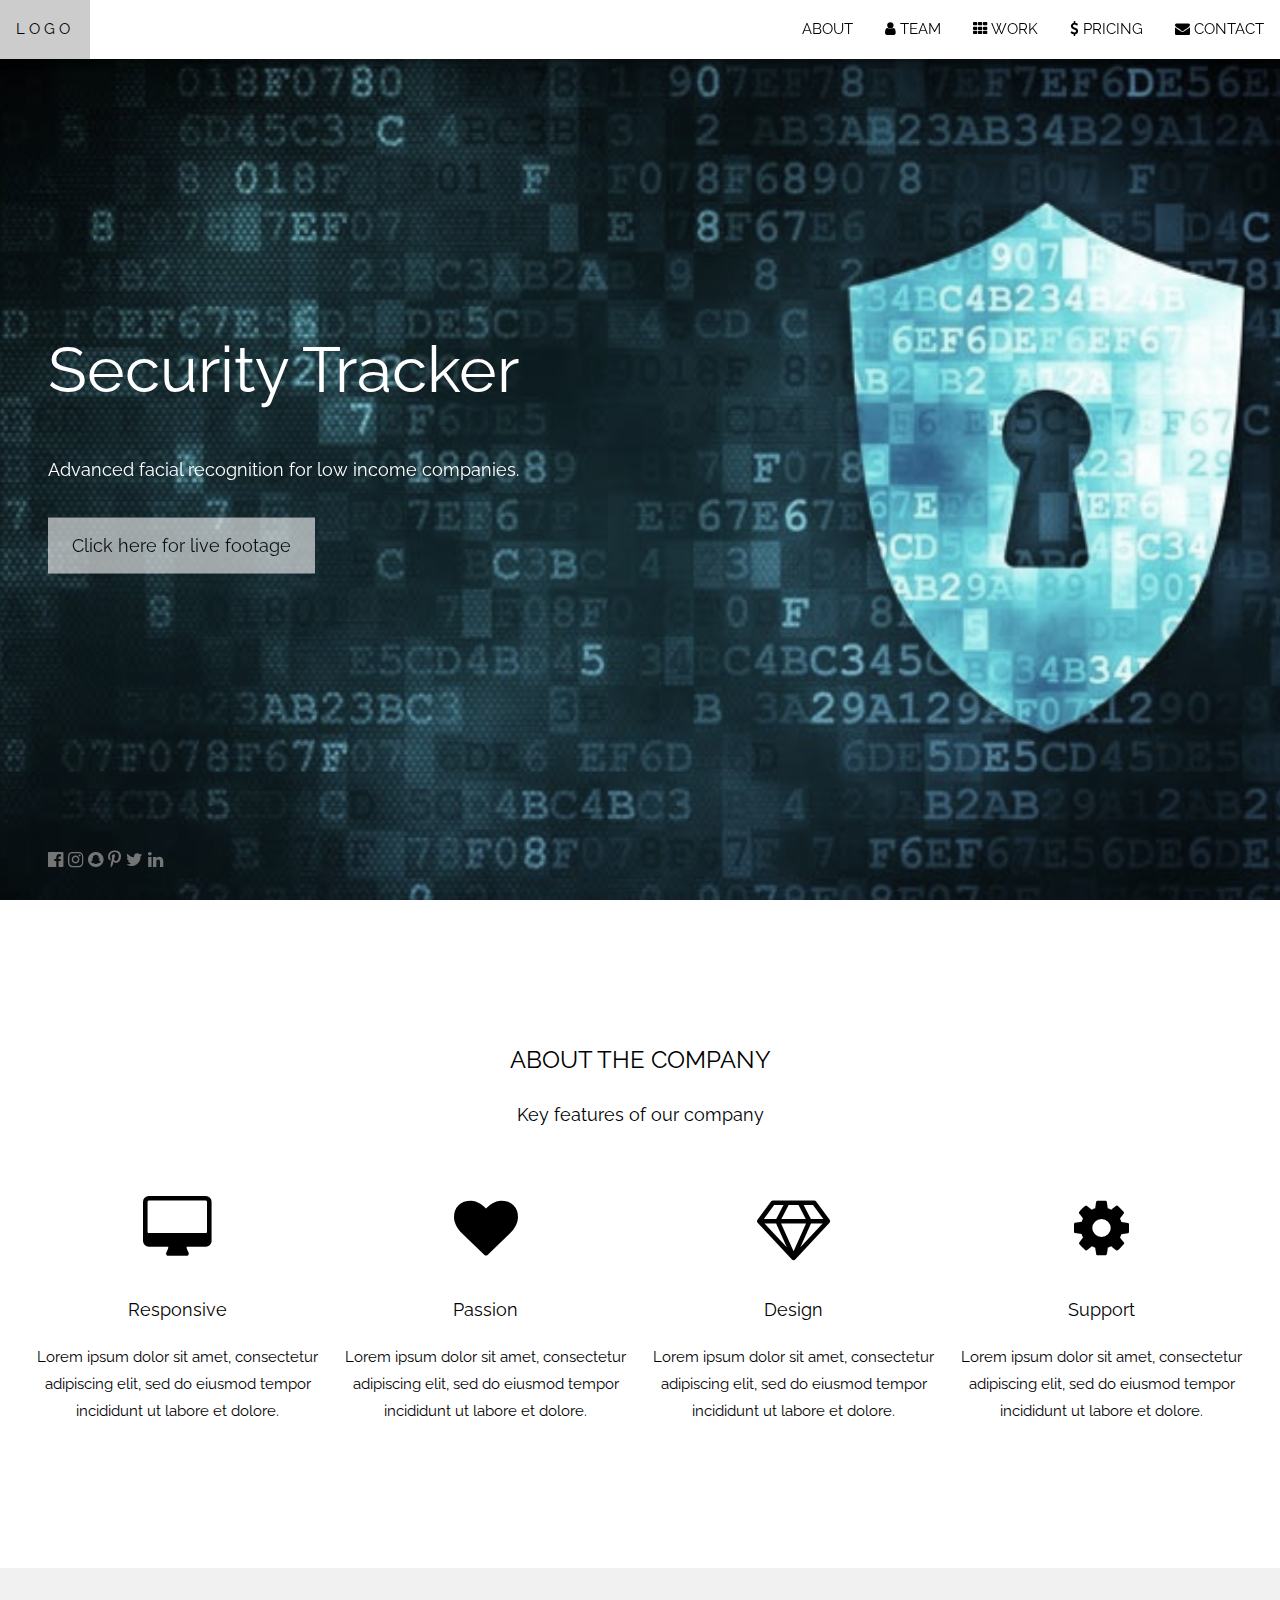
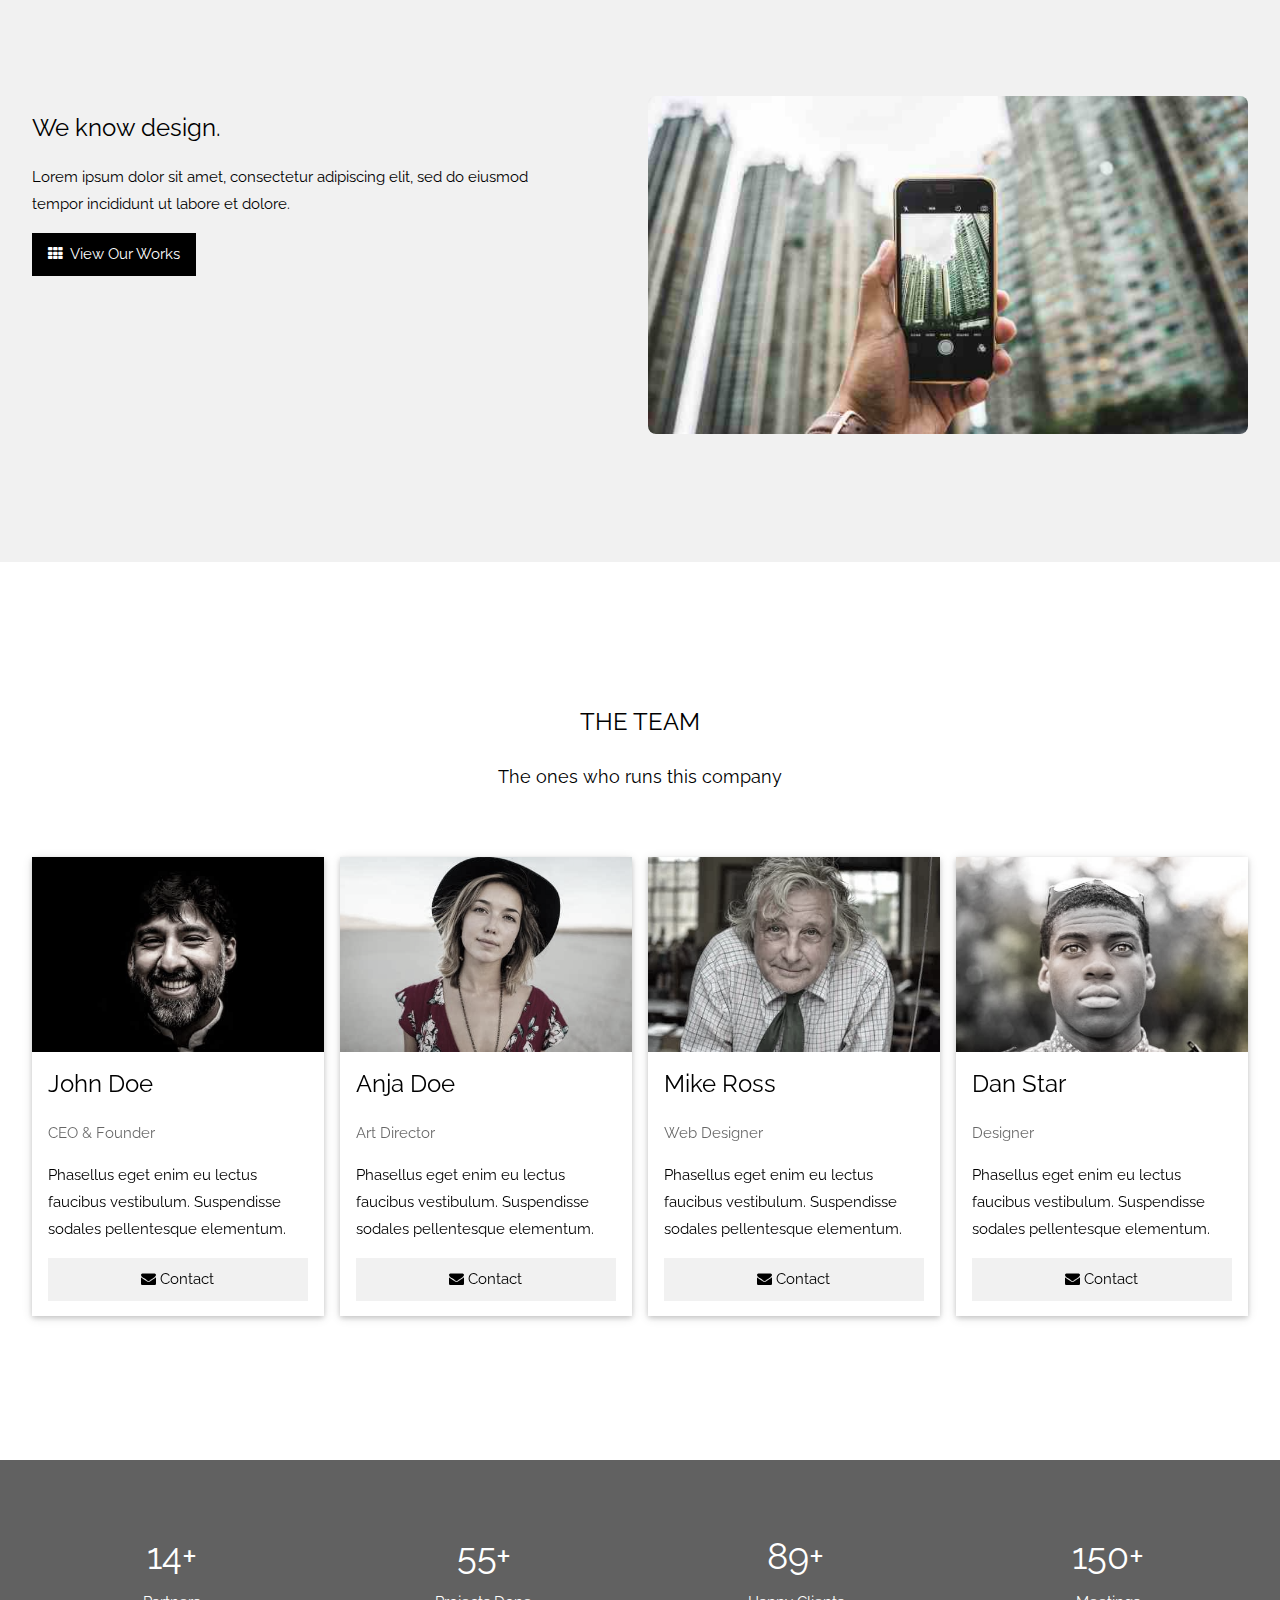
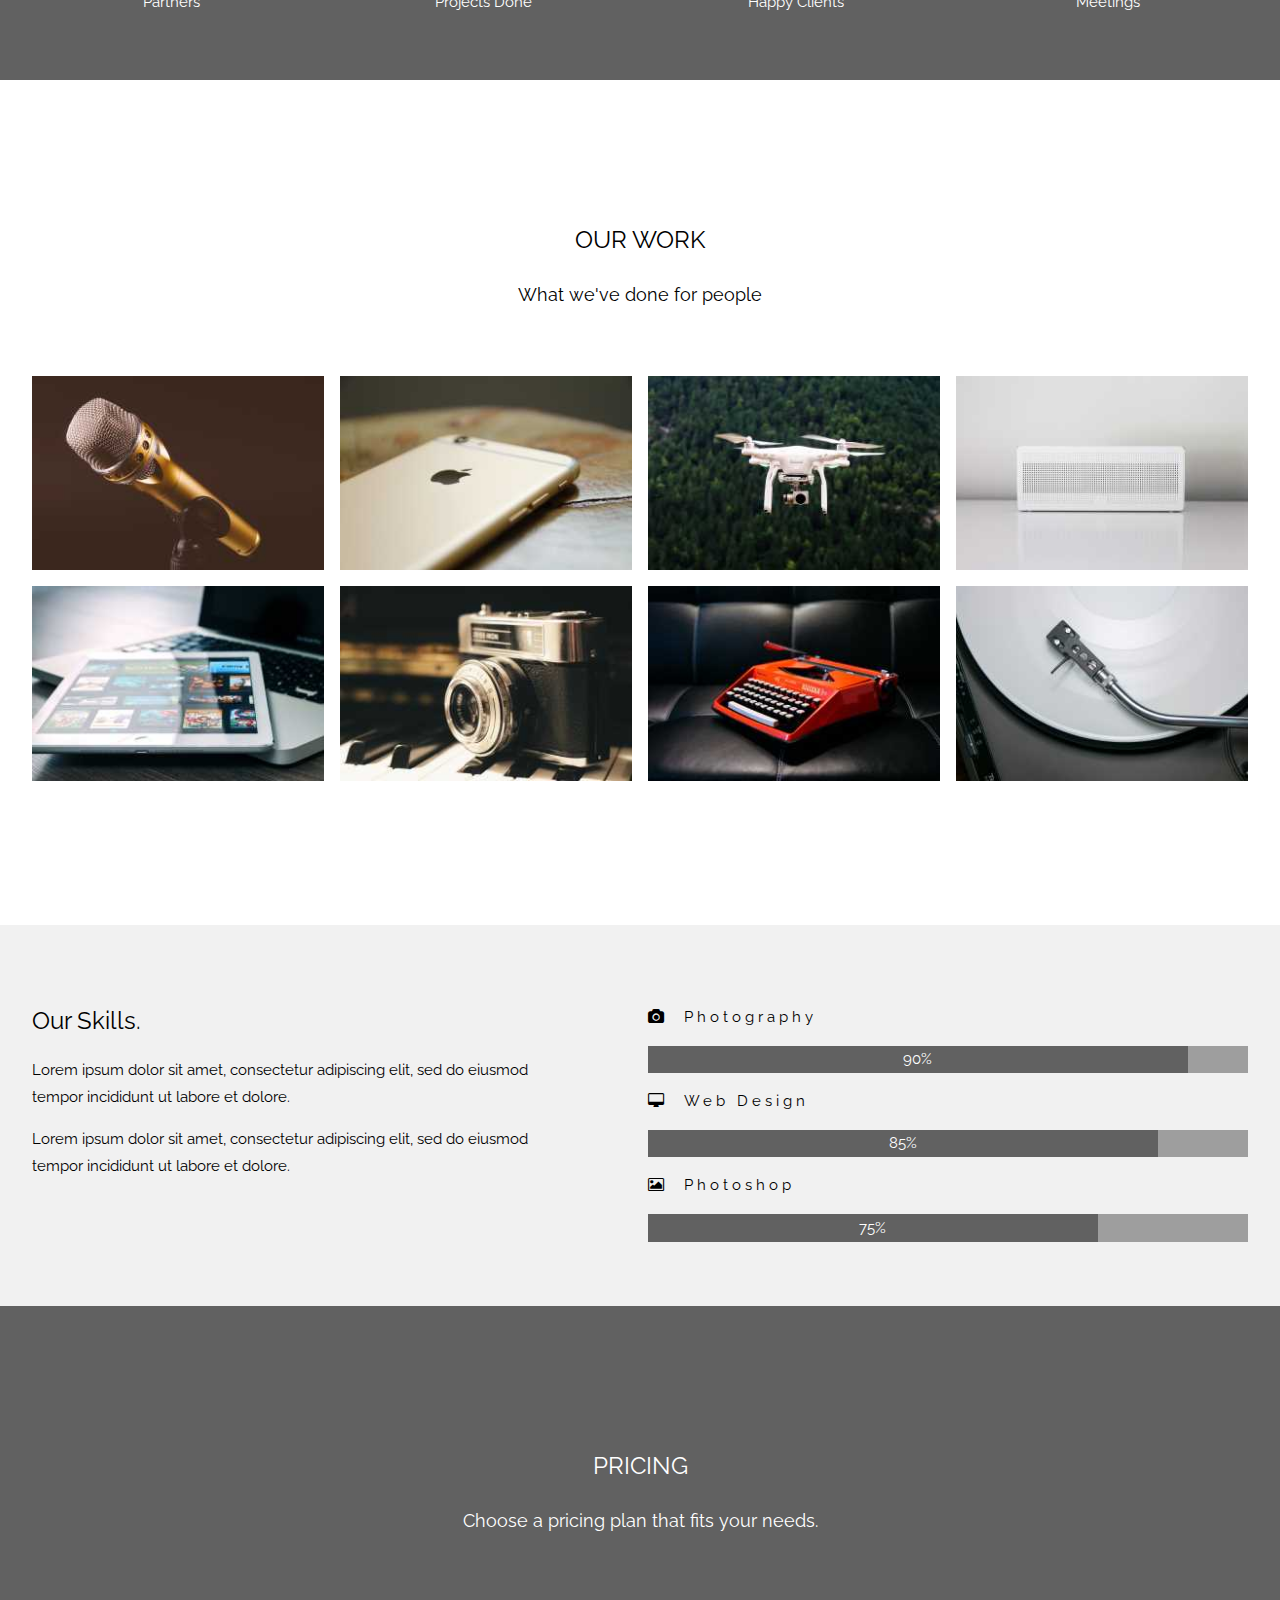
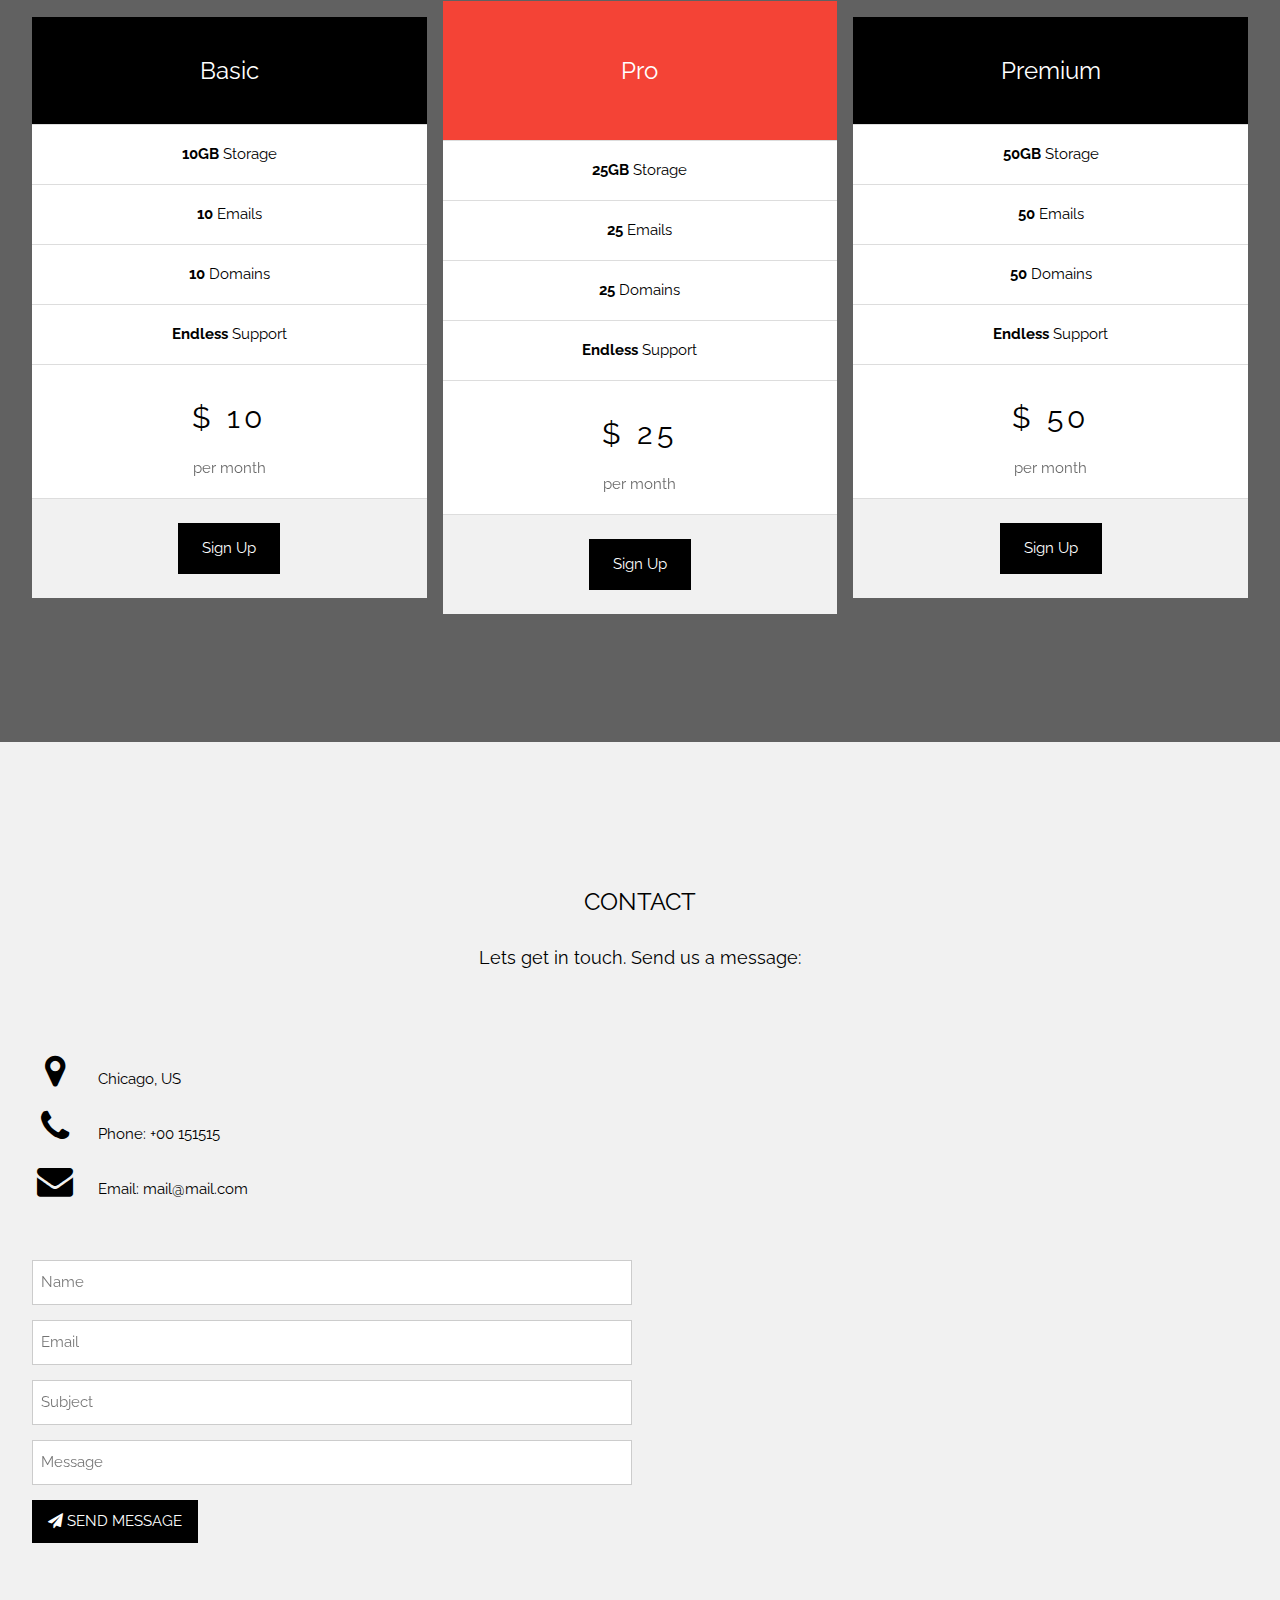
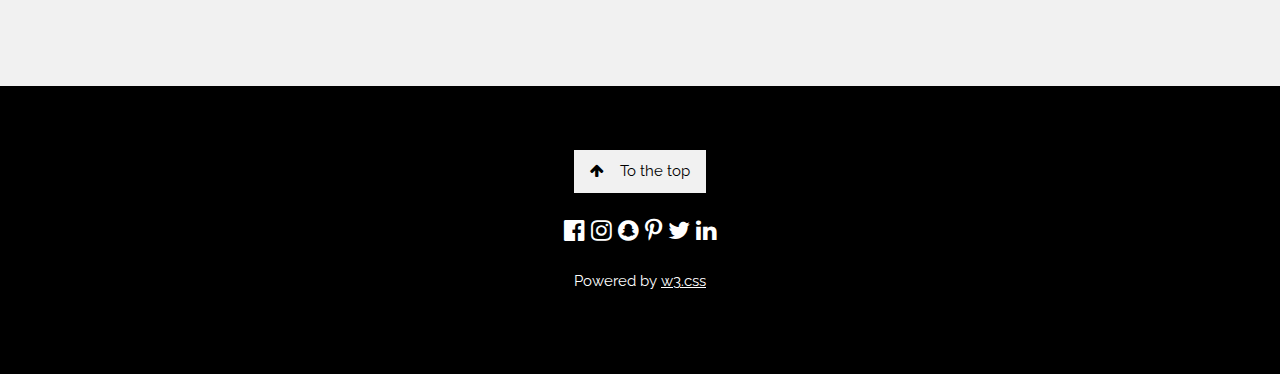
<file: engine.html>
<!DOCTYPE html>
<html>
<title>Security Tracker</title>
<meta charset="UTF-8">
<meta name="viewport" content="width=device-width, initial-scale=1">
<link rel="stylesheet" href="css/w3.css">
<link rel="stylesheet" href="https://fonts.googleapis.com/css?family=Raleway">
<link rel="stylesheet" href="https://cdnjs.cloudflare.com/ajax/libs/font-awesome/4.7.0/css/font-awesome.min.css">
<link rel="stylesheet" href="css/style.css">

<script src="js/w3.js" type="text/javascript"></script>

<body>

<!-- Navbar (sit on top) -->
<div class="w3-top">
  <div class="w3-bar w3-white w3-card" id="myNavbar">
    <a href="#home" class="w3-bar-item w3-button w3-wide">LOGO</a>
    <!-- Right-sided navbar links -->
    <div class="w3-right w3-hide-small">
      <a href="#about" class="w3-bar-item w3-button">ABOUT</a>
      <a href="#team" class="w3-bar-item w3-button"><i class="fa fa-user"></i> TEAM</a>
      <a href="#work" class="w3-bar-item w3-button"><i class="fa fa-th"></i> WORK</a>
      <a href="#pricing" class="w3-bar-item w3-button"><i class="fa fa-usd"></i> PRICING</a>
      <a href="#contact" class="w3-bar-item w3-button"><i class="fa fa-envelope"></i> CONTACT</a>
    </div>
    <!-- Hide right-floated links on small screens and replace them with a menu icon -->

    <a href="javascript:void(0)" class="w3-bar-item w3-button w3-right w3-hide-large w3-hide-medium" onclick="w3_open()">
      <i class="fa fa-bars"></i>
    </a>
  </div>
</div>

<!-- Sidebar on small screens when clicking the menu icon -->
<nav class="w3-sidebar w3-bar-block w3-black w3-card w3-animate-left w3-hide-medium w3-hide-large" style="display:none" id="mySidebar">
  <a href="javascript:void(0)" onclick="w3_close()" class="w3-bar-item w3-button w3-large w3-padding-16">Close &times;</a>
  <a href="#about" onclick="w3_close()" class="w3-bar-item w3-button">ABOUT</a>
  <a href="#team" onclick="w3_close()" class="w3-bar-item w3-button">TEAM</a>
  <a href="#work" onclick="w3_close()" class="w3-bar-item w3-button">WORK</a>
  <a href="#pricing" onclick="w3_close()" class="w3-bar-item w3-button">PRICING</a>
  <a href="#contact" onclick="w3_close()" class="w3-bar-item w3-button">CONTACT</a>
</nav>

<!-- Header with full-height image -->
<header class="bgimg-1 w3-display-container w3-grayscale-min" id="home">
  <div class="w3-display-left w3-text-white" style="padding:48px">
    <span class="w3-jumbo w3-hide-small">Security Tracker</span><br>
    <span class="w3-xxlarge w3-hide-large w3-hide-medium">Security Tracker</span><br>
    <span class="w3-large">Advanced facial recognition for low income companies.</span>
    <p><a href="#about" class="w3-button w3-white w3-padding-large w3-large w3-margin-top w3-opacity w3-hover-opacity-off">Click here for live footage</a></p>
  </div>
  <div class="w3-display-bottomleft w3-text-grey w3-large" style="padding:24px 48px">
    <i class="fa fa-facebook-official w3-hover-opacity"></i>
    <i class="fa fa-instagram w3-hover-opacity"></i>
    <i class="fa fa-snapchat w3-hover-opacity"></i>
    <i class="fa fa-pinterest-p w3-hover-opacity"></i>
    <i class="fa fa-twitter w3-hover-opacity"></i>
    <i class="fa fa-linkedin w3-hover-opacity"></i>
  </div>
</header>

<!-- About Section -->
<div class="w3-container" style="padding:128px 16px" id="about">
  <h3 class="w3-center">ABOUT THE COMPANY</h3>
  <p class="w3-center w3-large">Key features of our company</p>
  <div class="w3-row-padding w3-center" style="margin-top:64px">
    <div class="w3-quarter">
      <i class="fa fa-desktop w3-margin-bottom w3-jumbo w3-center"></i>
      <p class="w3-large">Responsive</p>
      <p>Lorem ipsum dolor sit amet, consectetur adipiscing elit, sed do eiusmod tempor incididunt ut labore et dolore.</p>
    </div>
    <div class="w3-quarter">
      <i class="fa fa-heart w3-margin-bottom w3-jumbo"></i>
      <p class="w3-large">Passion</p>
      <p>Lorem ipsum dolor sit amet, consectetur adipiscing elit, sed do eiusmod tempor incididunt ut labore et dolore.</p>
    </div>
    <div class="w3-quarter">
      <i class="fa fa-diamond w3-margin-bottom w3-jumbo"></i>
      <p class="w3-large">Design</p>
      <p>Lorem ipsum dolor sit amet, consectetur adipiscing elit, sed do eiusmod tempor incididunt ut labore et dolore.</p>
    </div>
    <div class="w3-quarter">
      <i class="fa fa-cog w3-margin-bottom w3-jumbo"></i>
      <p class="w3-large">Support</p>
      <p>Lorem ipsum dolor sit amet, consectetur adipiscing elit, sed do eiusmod tempor incididunt ut labore et dolore.</p>
    </div>
  </div>
</div>

<!-- Promo Section - "We know design" -->
<div class="w3-container w3-light-grey" style="padding:128px 16px">
  <div class="w3-row-padding">
    <div class="w3-col m6">
      <h3>We know design.</h3>
      <p>Lorem ipsum dolor sit amet, consectetur adipiscing elit, sed do eiusmod<br>tempor incididunt ut labore et dolore.</p>
      <p><a href="#work" class="w3-button w3-black"><i class="fa fa-th">&nbsp;</i> View Our Works</a></p>
    </div>
    <div class="w3-col m6">
      <img class="w3-image w3-round-large" src="img/phone_buildings.jpg" alt="Buildings" width="700" height="394">
    </div>
  </div>
</div>

<!-- Team Section -->
<div class="w3-container" style="padding:128px 16px" id="team">
  <h3 class="w3-center">THE TEAM</h3>
  <p class="w3-center w3-large">The ones who runs this company</p>
  <div class="w3-row-padding w3-grayscale" style="margin-top:64px">
    <div class="w3-col l3 m6 w3-margin-bottom">
      <div class="w3-card">
        <img src="img/team2.jpg" alt="John" style="width:100%">
        <div class="w3-container">
          <h3>John Doe</h3>
          <p class="w3-opacity">CEO & Founder</p>
          <p>Phasellus eget enim eu lectus faucibus vestibulum. Suspendisse sodales pellentesque elementum.</p>
          <p><button class="w3-button w3-light-grey w3-block"><i class="fa fa-envelope"></i> Contact</button></p>
        </div>
      </div>
    </div>
    <div class="w3-col l3 m6 w3-margin-bottom">
      <div class="w3-card">
        <img src="img/team1.jpg" alt="Jane" style="width:100%">
        <div class="w3-container">
          <h3>Anja Doe</h3>
          <p class="w3-opacity">Art Director</p>
          <p>Phasellus eget enim eu lectus faucibus vestibulum. Suspendisse sodales pellentesque elementum.</p>
          <p><button class="w3-button w3-light-grey w3-block"><i class="fa fa-envelope"></i> Contact</button></p>
        </div>
      </div>
    </div>
    <div class="w3-col l3 m6 w3-margin-bottom">
      <div class="w3-card">
        <img src="img/team3.jpg" alt="Mike" style="width:100%">
        <div class="w3-container">
          <h3>Mike Ross</h3>
          <p class="w3-opacity">Web Designer</p>
          <p>Phasellus eget enim eu lectus faucibus vestibulum. Suspendisse sodales pellentesque elementum.</p>
          <p><button class="w3-button w3-light-grey w3-block"><i class="fa fa-envelope"></i> Contact</button></p>
        </div>
      </div>
    </div>
    <div class="w3-col l3 m6 w3-margin-bottom">
      <div class="w3-card">
        <img src="img/team4.jpg" alt="Dan" style="width:100%">
        <div class="w3-container">
          <h3>Dan Star</h3>
          <p class="w3-opacity">Designer</p>
          <p>Phasellus eget enim eu lectus faucibus vestibulum. Suspendisse sodales pellentesque elementum.</p>
          <p><button class="w3-button w3-light-grey w3-block"><i class="fa fa-envelope"></i> Contact</button></p>
        </div>
      </div>
    </div>
  </div>
</div>

<!-- Promo Section "Statistics" -->
<div class="w3-container w3-row w3-center w3-dark-grey w3-padding-64">
  <div class="w3-quarter">
    <span class="w3-xxlarge">14+</span>
    <br>Partners
  </div>
  <div class="w3-quarter">
    <span class="w3-xxlarge">55+</span>
    <br>Projects Done
  </div>
  <div class="w3-quarter">
    <span class="w3-xxlarge">89+</span>
    <br>Happy Clients
  </div>
  <div class="w3-quarter">
    <span class="w3-xxlarge">150+</span>
    <br>Meetings
  </div>
</div>

<!-- Work Section -->
<div class="w3-container" style="padding:128px 16px" id="work">
  <h3 class="w3-center">OUR WORK</h3>
  <p class="w3-center w3-large">What we've done for people</p>

  <div class="w3-row-padding" style="margin-top:64px">
    <div class="w3-col l3 m6">
      <img src="img/tech_mic.jpg" style="width:100%" onclick="onClick(this)" class="w3-hover-opacity" alt="A microphone">
    </div>
    <div class="w3-col l3 m6">
      <img src="img/tech_phone.jpg" style="width:100%" onclick="onClick(this)" class="w3-hover-opacity" alt="A phone">
    </div>
    <div class="w3-col l3 m6">
      <img src="img/tech_drone.jpg" style="width:100%" onclick="onClick(this)" class="w3-hover-opacity" alt="A drone">
    </div>
    <div class="w3-col l3 m6">
      <img src="img/tech_sound.jpg" style="width:100%" onclick="onClick(this)" class="w3-hover-opacity" alt="Soundbox">
    </div>
  </div>

  <div class="w3-row-padding w3-section">
    <div class="w3-col l3 m6">
      <img src="img/tech_tablet.jpg" style="width:100%" onclick="onClick(this)" class="w3-hover-opacity" alt="A tablet">
    </div>
    <div class="w3-col l3 m6">
      <img src="img/tech_camera.jpg" style="width:100%" onclick="onClick(this)" class="w3-hover-opacity" alt="A camera">
    </div>
    <div class="w3-col l3 m6">
      <img src="img/tech_typewriter.jpg" style="width:100%" onclick="onClick(this)" class="w3-hover-opacity" alt="A typewriter">
    </div>
    <div class="w3-col l3 m6">
      <img src="img/tech_tableturner.jpg" style="width:100%" onclick="onClick(this)" class="w3-hover-opacity" alt="A tableturner">
    </div>
  </div>
</div>

<!-- Modal for full size images on click-->
<div id="modal01" class="w3-modal w3-black" onclick="this.style.display='none'">
  <span class="w3-button w3-xxlarge w3-black w3-padding-large w3-display-topright" title="Close Modal Image">&times;</span>
  <div class="w3-modal-content w3-animate-zoom w3-center w3-transparent w3-padding-64">
    <img id="img01" class="w3-image">
    <p id="caption" class="w3-opacity w3-large"></p>
  </div>
</div>

<!-- Skills Section -->
<div class="w3-container w3-light-grey w3-padding-64">
  <div class="w3-row-padding">
    <div class="w3-col m6">
      <h3>Our Skills.</h3>
      <p>Lorem ipsum dolor sit amet, consectetur adipiscing elit, sed do eiusmod<br>
      tempor incididunt ut labore et dolore.</p>
      <p>Lorem ipsum dolor sit amet, consectetur adipiscing elit, sed do eiusmod<br>
      tempor incididunt ut labore et dolore.</p>
    </div>
    <div class="w3-col m6">
      <p class="w3-wide"><i class="fa fa-camera w3-margin-right"></i>Photography</p>
      <div class="w3-grey">
        <div class="w3-container w3-dark-grey w3-center" style="width:90%">90%</div>
      </div>
      <p class="w3-wide"><i class="fa fa-desktop w3-margin-right"></i>Web Design</p>
      <div class="w3-grey">
        <div class="w3-container w3-dark-grey w3-center" style="width:85%">85%</div>
      </div>
      <p class="w3-wide"><i class="fa fa-photo w3-margin-right"></i>Photoshop</p>
      <div class="w3-grey">
        <div class="w3-container w3-dark-grey w3-center" style="width:75%">75%</div>
      </div>
    </div>
  </div>
</div>

<!-- Pricing Section -->
<div class="w3-container w3-center w3-dark-grey" style="padding:128px 16px" id="pricing">
  <h3>PRICING</h3>
  <p class="w3-large">Choose a pricing plan that fits your needs.</p>
  <div class="w3-row-padding" style="margin-top:64px">
    <div class="w3-third w3-section">
      <ul class="w3-ul w3-white w3-hover-shadow">
        <li class="w3-black w3-xlarge w3-padding-32">Basic</li>
        <li class="w3-padding-16"><b>10GB</b> Storage</li>
        <li class="w3-padding-16"><b>10</b> Emails</li>
        <li class="w3-padding-16"><b>10</b> Domains</li>
        <li class="w3-padding-16"><b>Endless</b> Support</li>
        <li class="w3-padding-16">
          <h2 class="w3-wide">$ 10</h2>
          <span class="w3-opacity">per month</span>
        </li>
        <li class="w3-light-grey w3-padding-24">
          <button class="w3-button w3-black w3-padding-large">Sign Up</button>
        </li>
      </ul>
    </div>
    <div class="w3-third">
      <ul class="w3-ul w3-white w3-hover-shadow">
        <li class="w3-red w3-xlarge w3-padding-48">Pro</li>
        <li class="w3-padding-16"><b>25GB</b> Storage</li>
        <li class="w3-padding-16"><b>25</b> Emails</li>
        <li class="w3-padding-16"><b>25</b> Domains</li>
        <li class="w3-padding-16"><b>Endless</b> Support</li>
        <li class="w3-padding-16">
          <h2 class="w3-wide">$ 25</h2>
          <span class="w3-opacity">per month</span>
        </li>
        <li class="w3-light-grey w3-padding-24">
          <button class="w3-button w3-black w3-padding-large">Sign Up</button>
        </li>
      </ul>
    </div>
    <div class="w3-third w3-section">
      <ul class="w3-ul w3-white w3-hover-shadow">
        <li class="w3-black w3-xlarge w3-padding-32">Premium</li>
        <li class="w3-padding-16"><b>50GB</b> Storage</li>
        <li class="w3-padding-16"><b>50</b> Emails</li>
        <li class="w3-padding-16"><b>50</b> Domains</li>
        <li class="w3-padding-16"><b>Endless</b> Support</li>
        <li class="w3-padding-16">
          <h2 class="w3-wide">$ 50</h2>
          <span class="w3-opacity">per month</span>
        </li>
        <li class="w3-light-grey w3-padding-24">
          <button class="w3-button w3-black w3-padding-large">Sign Up</button>
        </li>
      </ul>
    </div>
  </div>
</div>

<!-- Contact Section -->
<div class="w3-container w3-light-grey" style="padding:128px 16px" id="contact">
  <h3 class="w3-center">CONTACT</h3>
  <p class="w3-center w3-large">Lets get in touch. Send us a message:</p>
  <div class="w3-row-padding" style="margin-top:64px">
    <div class="w3-half">
      <p><i class="fa fa-map-marker fa-fw w3-xxlarge w3-margin-right"></i> Chicago, US</p>
      <p><i class="fa fa-phone fa-fw w3-xxlarge w3-margin-right"></i> Phone: +00 151515</p>
      <p><i class="fa fa-envelope fa-fw w3-xxlarge w3-margin-right"> </i> Email: mail@mail.com</p>
      <br>
      <form action="/action_page.php" target="_blank">
        <p><input class="w3-input w3-border" type="text" placeholder="Name" required name="Name"></p>
        <p><input class="w3-input w3-border" type="text" placeholder="Email" required name="Email"></p>
        <p><input class="w3-input w3-border" type="text" placeholder="Subject" required name="Subject"></p>
        <p><input class="w3-input w3-border" type="text" placeholder="Message" required name="Message"></p>
        <p>
          <button class="w3-button w3-black" type="submit">
            <i class="fa fa-paper-plane"></i> SEND MESSAGE
          </button>
        </p>
      </form>
    </div>
    <div class="w3-half">
      <!-- Add Google Maps -->
      <div id="googleMap" class="w3-greyscale-max" style="width:100%;height:510px;"></div>
    </div>
  </div>
</div>

<!-- Footer -->
<footer class="w3-center w3-black w3-padding-64">
  <a href="#home" class="w3-button w3-light-grey"><i class="fa fa-arrow-up w3-margin-right"></i>To the top</a>
  <div class="w3-xlarge w3-section">
    <i class="fa fa-facebook-official w3-hover-opacity"></i>
    <i class="fa fa-instagram w3-hover-opacity"></i>
    <i class="fa fa-snapchat w3-hover-opacity"></i>
    <i class="fa fa-pinterest-p w3-hover-opacity"></i>
    <i class="fa fa-twitter w3-hover-opacity"></i>
    <i class="fa fa-linkedin w3-hover-opacity"></i>
  </div>
  <p>Powered by <a href="https://www.w3schools.com/w3css/default.asp" title="W3.CSS" target="_blank" class="w3-hover-text-green">w3.css</a></p>
</footer>
</body>
</html>
</file>
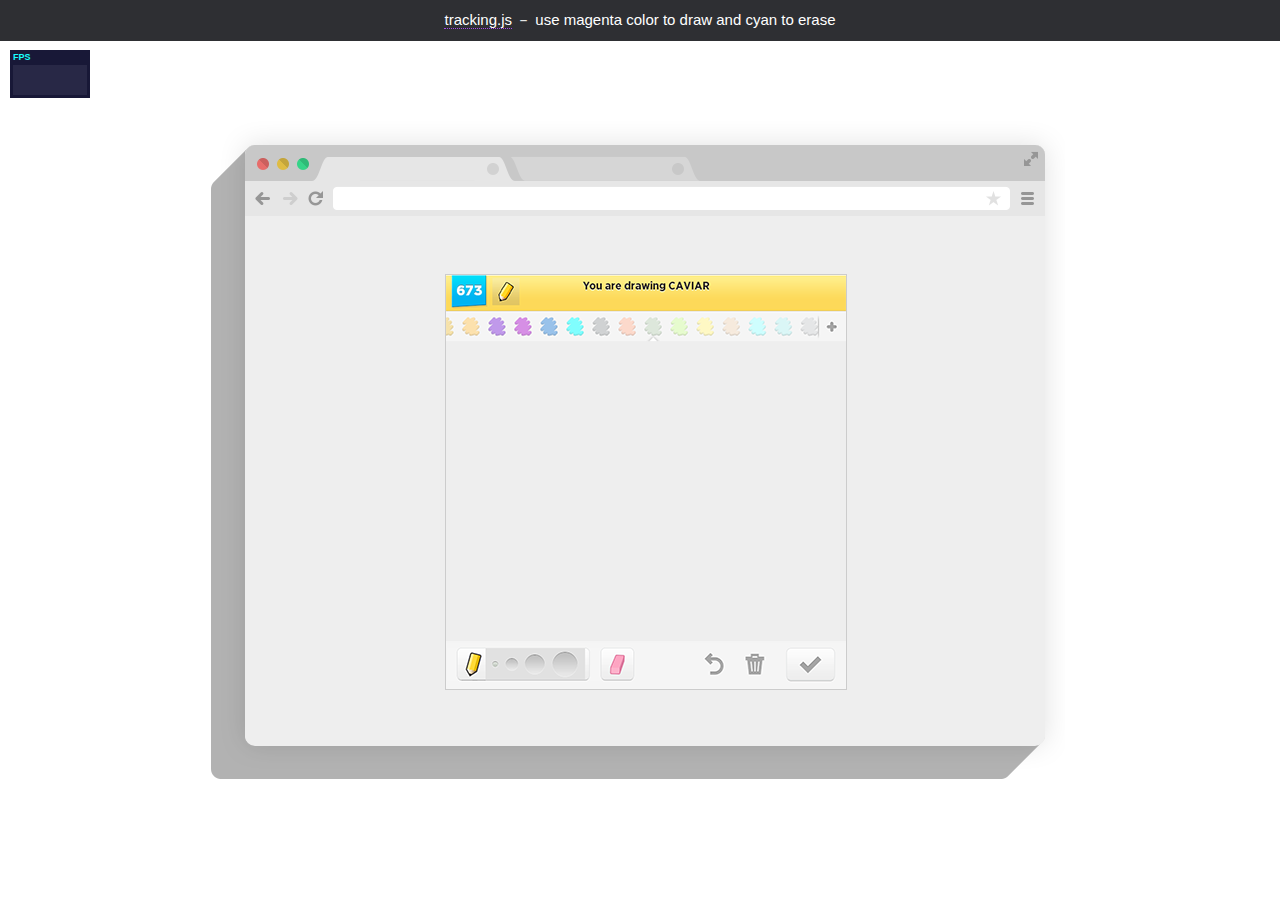
<file: Surveillance/Face_Reg/examples/color_draw_something.html>
<!doctype html>
<html>
<head>
  <meta charset="utf-8">
  <title>tracking.js - draw something</title>
  <link rel="stylesheet" href="assets/demo.css">

  <script src="../build/tracking.js"></script>
  <script src="assets/splines.min.js"></script>
  <script src="assets/stats.min.js"></script>

  <style>
    #canvas,
    #video {
      height: 300px;
      position: absolute;
      width: 400px;
      padding-top: 66px;
    }
    .draw-frame {
      background: url(assets/draw_frame.png);
      width: 400px;
      height: 414px;
      border: 1px solid #ccc;
      top: 50%;
      left: 50%;
      position: absolute;
      margin: -207px 0 0 -200px;
    }

    canvas, video {
      -moz-transform: scale(-1, 1);
      -o-transform: scale(-1, 1);
      -webkit-transform: scale(-1, 1);
      filter: FlipH;
      transform: scale(-1, 1);
    }
  </style>
</head>
<body>

  <div class="demo-title">
    <p><a href="http://trackingjs.com" target="_parent">tracking.js</a> － use magenta color to draw and cyan to erase</p>
  </div>

  <div class="demo-frame">
    <div class="demo-container">
      <div class="draw-frame">
        <video id="video" width="400" height="300" preload autoplay loop muted></video>
        <canvas id="canvas" width="400" height="300"></canvas>
      </div>
    </div>
  </div>

  <script>
    window.onload = function() {
      var video = document.getElementById('video');
      var canvas = document.getElementById('canvas');
      var context = canvas.getContext('2d');

      var drawSegments = [[]];
      var segment = 0;

      var tracker = new tracking.ColorTracker(['magenta', 'cyan']);

      tracking.track('#video', tracker, { camera: true });

      tracker.on('track', function(event) {
        if (event.data.length === 0 && drawSegments[segment].length > 0) {
          segment++;

          if (!drawSegments[segment]) {
            drawSegments[segment] = [];
          }
        }

        event.data.forEach(function(rect) {
          if (rect.color === 'magenta') {
            draw(rect);
          }
          else if (rect.color === 'cyan') {
            erase(rect);
          }
        });
      });

      function draw(rect) {
        drawSegments[segment].push(rect.x + rect.width / 2, rect.y + rect.height / 2);
      }

      function erase(rect) {
        context.clearRect(rect.x, rect.y, rect.width, rect.height);
      }

      function isInsideRect(x, y, rect) {
        return rect.x <= x && x <= rect.x + rect.width &&
            rect.y <= y && y <= rect.y + rect.height;
      }

      (function loop() {
          for (var i = 0, len = drawSegments.length; i < len; i++) {
              drawSpline(context, drawSegments[i], 0.5, false);
          }

          drawSegments = [drawSegments[drawSegments.length - 1]];
          segment = 0;

          requestAnimationFrame(loop);
      }());
    };
  </script>

</body>
</html>
</file>
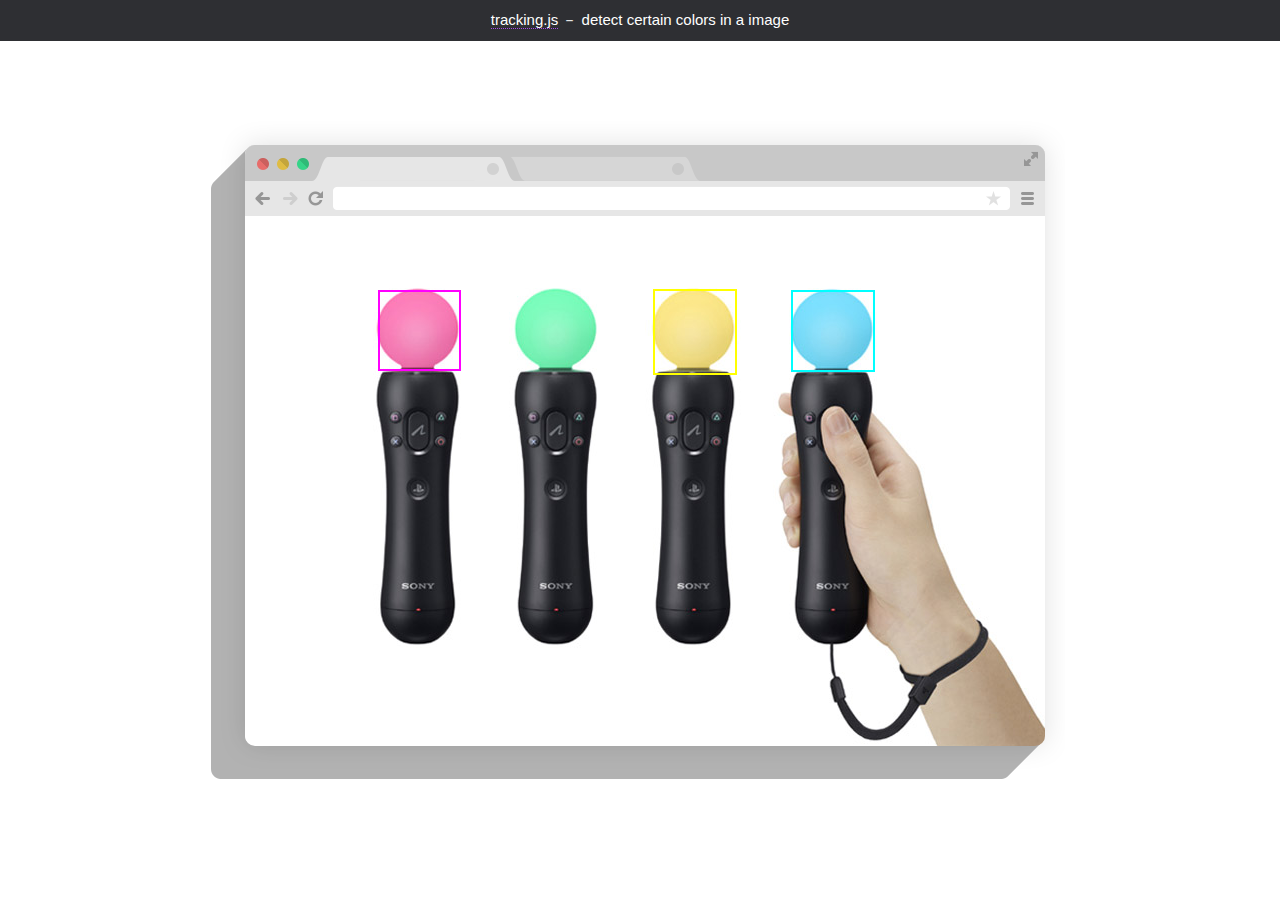
<file: Surveillance/Face_Reg/examples/color_hello_world.html>
<!doctype html>
<html>
<head>
  <meta charset="utf-8">
  <title>tracking.js - color hello world</title>
  <link rel="stylesheet" href="assets/demo.css">

  <script src="../build/tracking-min.js"></script>

  <style>
  .rect {
    width: 80px;
    height: 80px;
    position: absolute;
    left: -1000px;
    top: -1000px;
  }
  </style>
</head>
<body>
  <div class="demo-title">
    <p><a href="http://trackingjs.com" target="_parent">tracking.js</a> － detect certain colors in a image</p>
  </div>

  <div class="demo-frame">
    <div class="demo-container">
      <img id="img" src="assets/psmove.png" />
    </div>
  </div>

  <script>
    window.onload = function() {
      var img = document.getElementById('img');
      var demoContainer = document.querySelector('.demo-container');

      var tracker = new tracking.ColorTracker(['magenta', 'cyan', 'yellow']);

      tracker.on('track', function(event) {
        event.data.forEach(function(rect) {
          window.plot(rect.x, rect.y, rect.width, rect.height, rect.color);
        });
      });

      tracking.track('#img', tracker);

      window.plot = function(x, y, w, h, color) {
        var rect = document.createElement('div');
        document.querySelector('.demo-container').appendChild(rect);
        rect.classList.add('rect');
        rect.style.border = '2px solid ' + color;
        rect.style.width = w + 'px';
        rect.style.height = h + 'px';
        rect.style.left = (img.offsetLeft + x) + 'px';
        rect.style.top = (img.offsetTop + y) + 'px';
      };
    };
  </script>

</body>
</html>
</file>
<file: css/style.css>
#locator { position: absolute; visibility: visible; left: 248px; top:1800px; height: 80px; width: 120px; z-index: 200; }
body,h1,h2,h3,h4,h5,h6 {font-family: "Raleway", sans-serif}
body, html {
    height: 100%;
    line-height: 1.8;
}
/* Full height image header */
.bgimg-1 {
    background-position: center;
    background-size: cover;
    background-image: url("../img/cyber1.jpg");
    min-height: 100%;
}
.w3-bar .w3-button {
    padding: 16px;
}
</file>
<file: Surveillance/Face_Reg/examples/assets/demo.css>
* {
  margin: 0;
  padding: 0;
  font-family: Helvetica, Arial, sans-serif;
}

.demo-title {
  position: absolute;
  width: 100%;
  background: #2e2f33;
  z-index: 2;
  padding: .7em 0;
}

.demo-title a {
  color: #fff;
  border-bottom: 1px dotted #a64ceb;
  text-decoration: none;
}

.demo-title p {
  color: #fff;
  text-align: center;
  text-transform: lowercase;
  font-size: 15px;
}

.demo-frame {
  background: url(frame.png) no-repeat;
  width: 854px;
  height: 658px;
  position: fixed;
  top: 50%;
  left: 50%;
  margin: -329px 0 0 -429px;
  padding: 95px 20px 45px 34px;
  overflow: hidden;
  -webkit-box-sizing: border-box;
  -moz-box-sizing: border-box;
  -ms-box-sizing: border-box;
  box-sizing: border-box;
}

.demo-container {
  width: 100%;
  height: 530px;
  position: relative;
  background: #eee;
  overflow: hidden;
  border-bottom-right-radius: 10px;
  border-bottom-left-radius: 10px;
}

.dg.ac {
  z-index: 100 !important;
  top: 50px !important;
}
</file>
